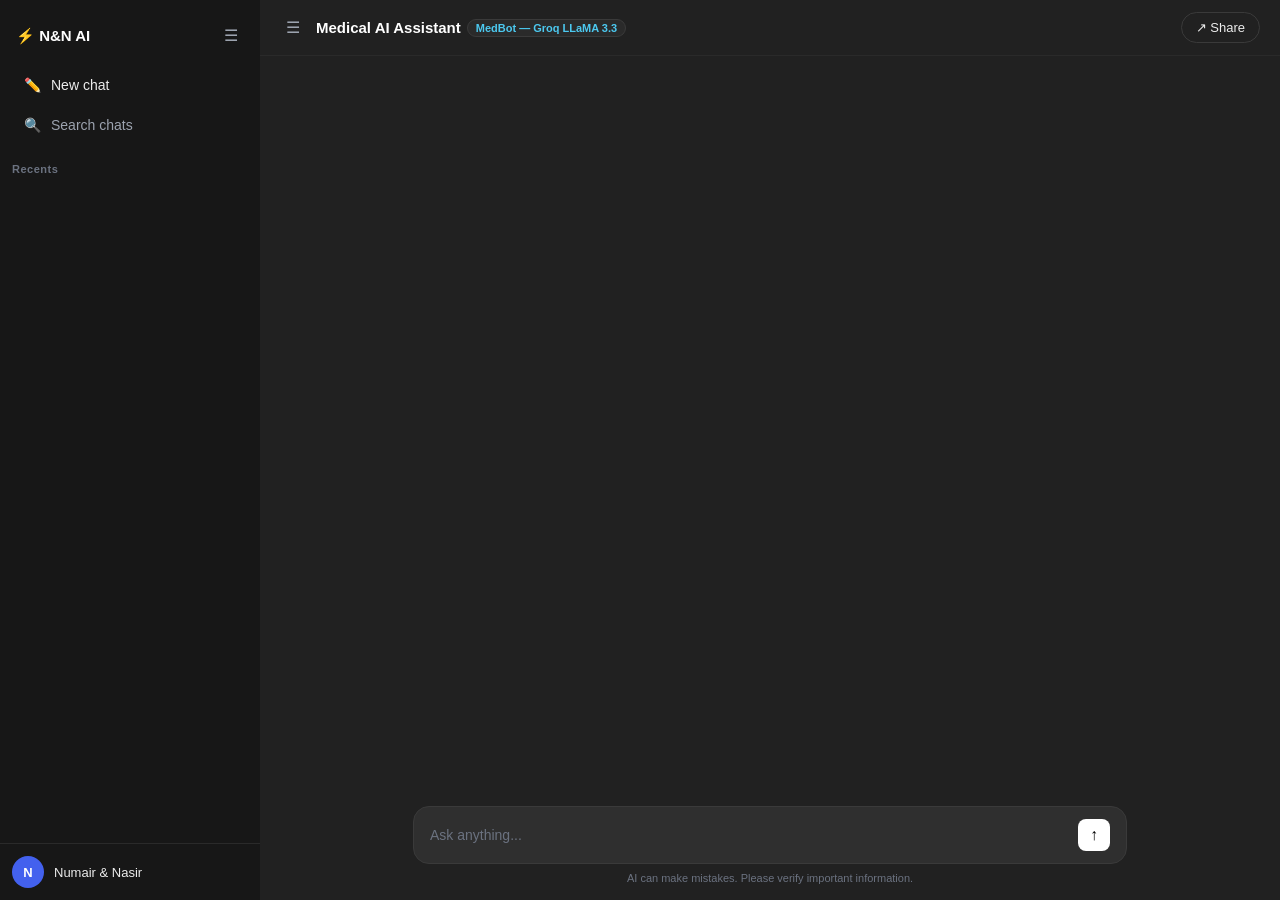
<file: code/index.html>
<!DOCTYPE html>
<html lang="en">
<head>
    <meta charset="UTF-8">
    <meta name="viewport" content="width=device-width, initial-scale=1.0">
    <title>Numair AND Nasir AI Assistant</title>
    <link rel="stylesheet" href="style.css">
</head>
<body>
    <div class="sidebar" id="sidebar">
        <div class="sidebar-top">
            <div class="sidebar-logo">
                <span class="logo-text">⚡ N&N AI</span>
                <button class="icon-btn" id="toggleBtn" title="Close sidebar">☰</button>
            </div>
            <button class="new-chat-btn" id="newChatBtn">
                <span>✏️</span> New chat
            </button>
            <button class="search-btn" id="searchBtn">
                <span>🔍</span> Search chats
            </button>
            <input type="text" class="search-input" id="searchInput" placeholder="Search your chats..."/>
        </div>
        <div class="section-label">Recents</div>
        <div class="chat-list" id="chatList"></div>
        <div class="sidebar-bottom">
            <div class="user-avatar">N</div>
            <span class="user-name">Numair & Nasir</span>
        </div>
    </div>

    <div class="main">
        <div class="top-bar">
            <div class="top-bar-left">
                <button class="icon-btn" id="openSidebarBtn" title="Open sidebar">☰</button>
                <div class="model-name">
                   Medical AI Assistant
<span class="model-badge">MedBot — Groq LLaMA 3.3</span>
                </div>
            </div>
            <button class="share-btn">↗ Share</button>
        </div>

        <div class="chat-messages" id="chatMessages"></div>

        <div class="input-area">
            <div class="input-box">
                <input type="text" id="userInput" placeholder="Ask anything..." autocomplete="off"/>
                <button class="send-btn" id="sendBtn">↑</button>
            </div>
            <p class="disclaimer">AI can make mistakes. Please verify important information.</p>
        </div>
    </div>

    <script src="script.js"></script>
</body>
</html>
</file>
<file: code/style.css>
* { margin: 0; padding: 0; box-sizing: border-box; }

body {
    background: #212121;
    font-family: Arial, sans-serif;
    display: flex;
    height: 100vh;
    overflow: hidden;
    color: #ececec;
}

.sidebar {
    width: 260px;
    background: #171717;
    display: flex;
    flex-direction: column;
    height: 100vh;
    flex-shrink: 0;
    transition: width 0.3s;
}

.sidebar.collapsed { width: 0; overflow: hidden; }

.sidebar-top {
    padding: 12px;
    display: flex;
    flex-direction: column;
    gap: 4px;
}

.sidebar-logo {
    display: flex;
    align-items: center;
    justify-content: space-between;
    padding: 8px 4px;
    margin-bottom: 4px;
}

.logo-text {
    font-size: 15px;
    font-weight: 700;
    color: #fff;
}

.icon-btn {
    background: none;
    border: none;
    color: #9ca3af;
    cursor: pointer;
    padding: 6px;
    border-radius: 8px;
    font-size: 16px;
    display: flex;
    align-items: center;
    justify-content: center;
    transition: background 0.2s;
}

.icon-btn:hover { background: #2a2a2a; color: #fff; }

.new-chat-btn {
    display: flex;
    align-items: center;
    gap: 10px;
    padding: 10px 12px;
    border-radius: 10px;
    background: none;
    border: none;
    color: #ececec;
    cursor: pointer;
    font-size: 14px;
    transition: background 0.2s;
    width: 100%;
    text-align: left;
}

.new-chat-btn:hover { background: #2a2a2a; }

.search-btn {
    display: flex;
    align-items: center;
    gap: 10px;
    padding: 10px 12px;
    border-radius: 10px;
    background: none;
    border: none;
    color: #9ca3af;
    cursor: pointer;
    font-size: 14px;
    transition: background 0.2s;
    width: 100%;
    text-align: left;
}

.search-btn:hover { background: #2a2a2a; color: #fff; }

.search-input {
    display: none;
    padding: 8px 12px;
    border-radius: 10px;
    background: #2a2a2a;
    border: 1px solid #3a3a3a;
    color: #fff;
    font-size: 13px;
    width: 100%;
    outline: none;
    margin-top: 4px;
}

.search-input.visible { display: block; }

.section-label {
    padding: 8px 12px 4px;
    font-size: 11px;
    color: #6b7280;
    font-weight: 600;
    letter-spacing: 0.5px;
}

.chat-list {
    flex: 1;
    overflow-y: auto;
    padding: 4px 8px;
    display: flex;
    flex-direction: column;
    gap: 2px;
}

.chat-item {
    padding: 9px 12px;
    border-radius: 10px;
    color: #ececec;
    font-size: 13px;
    cursor: pointer;
    display: flex;
    justify-content: space-between;
    align-items: center;
    transition: background 0.2s;
}

.chat-item:hover { background: #2a2a2a; }
.chat-item.active { background: #2a2a2a; }

.chat-title {
    overflow: hidden;
    text-overflow: ellipsis;
    white-space: nowrap;
    flex: 1;
}

.delete-btn {
    background: none;
    border: none;
    color: #6b7280;
    cursor: pointer;
    font-size: 13px;
    padding: 2px 4px;
    display: none;
    border-radius: 4px;
}

.chat-item:hover .delete-btn { display: block; }
.delete-btn:hover { color: #ef4444; background: #3a2a2a; }

.sidebar-bottom {
    padding: 12px;
    border-top: 1px solid #2a2a2a;
    display: flex;
    align-items: center;
    gap: 10px;
}

.user-avatar {
    width: 32px;
    height: 32px;
    border-radius: 50%;
    background: #4361ee;
    display: flex;
    align-items: center;
    justify-content: center;
    color: #fff;
    font-size: 13px;
    font-weight: 700;
    flex-shrink: 0;
}

.user-name { font-size: 13px; color: #ececec; }

.main {
    flex: 1;
    display: flex;
    flex-direction: column;
    background: #212121;
    overflow: hidden;
}

.top-bar {
    padding: 12px 20px;
    display: flex;
    align-items: center;
    justify-content: space-between;
    border-bottom: 1px solid #2a2a2a;
    flex-shrink: 0;
}

.top-bar-left {
    display: flex;
    align-items: center;
    gap: 10px;
}

.model-name {
    font-size: 15px;
    font-weight: 600;
    color: #fff;
    display: flex;
    align-items: center;
    gap: 6px;
}

.model-badge {
    font-size: 11px;
    background: #2a2a2a;
    color: #4cc9f0;
    padding: 2px 8px;
    border-radius: 20px;
    border: 1px solid #3a3a3a;
}

.share-btn {
    display: flex;
    align-items: center;
    gap: 6px;
    padding: 7px 14px;
    border-radius: 20px;
    background: none;
    border: 1px solid #3a3a3a;
    color: #ececec;
    cursor: pointer;
    font-size: 13px;
    transition: background 0.2s;
}

.share-btn:hover { background: #2a2a2a; }

.chat-messages {
    flex: 1;
    padding: 20px 15%;
    overflow-y: auto;
    display: flex;
    flex-direction: column;
    gap: 20px;
}

.message { display: flex; flex-direction: column; gap: 6px; }

.user-message { align-items: flex-end; }
.bot-message { align-items: flex-start; }

.message-bubble {
    max-width: 80%;
    padding: 12px 16px;
    border-radius: 18px;
    font-size: 14px;
    line-height: 1.6;
}

.user-message .message-bubble {
    background: #2f2f2f;
    color: #ececec;
    border-radius: 18px;
}

.bot-message .message-bubble {
    background: none;
    color: #ececec;
    padding: 4px 0;
    border-radius: 0;
    max-width: 90%;
}

.message-actions {
    display: flex;
    align-items: center;
    gap: 4px;
    padding: 4px 0;
}

.action-btn {
    background: none;
    border: none;
    color: #6b7280;
    cursor: pointer;
    padding: 5px 7px;
    border-radius: 6px;
    font-size: 14px;
    transition: background 0.2s, color 0.2s;
}

.action-btn:hover { background: #2a2a2a; color: #fff; }

.typing-dots { display: flex; gap: 4px; padding: 8px 0; }

.typing-dots span {
    width: 8px;
    height: 8px;
    background: #6b7280;
    border-radius: 50%;
    animation: bounce 1s infinite;
}

.typing-dots span:nth-child(2) { animation-delay: 0.2s; }
.typing-dots span:nth-child(3) { animation-delay: 0.4s; }

@keyframes bounce {
    0%, 100% { transform: translateY(0); }
    50% { transform: translateY(-5px); }
}

.input-area {
    padding: 16px 15%;
    background: #212121;
    flex-shrink: 0;
}

.input-box {
    background: #2f2f2f;
    border-radius: 16px;
    padding: 12px 16px;
    display: flex;
    align-items: center;
    gap: 10px;
    border: 1px solid #3a3a3a;
}

.input-box input {
    flex: 1;
    background: none;
    border: none;
    color: #ececec;
    font-size: 14px;
    outline: none;
}

.input-box input::placeholder { color: #6b7280; }

.send-btn {
    background: #fff;
    border: none;
    border-radius: 8px;
    width: 32px;
    height: 32px;
    display: flex;
    align-items: center;
    justify-content: center;
    cursor: pointer;
    color: #000;
    font-size: 16px;
    flex-shrink: 0;
    transition: background 0.2s;
}

.send-btn:hover { background: #e5e5e5; }
.send-btn:disabled { background: #3a3a3a; color: #6b7280; cursor: not-allowed; }

.disclaimer {
    text-align: center;
    font-size: 11px;
    color: #6b7280;
    padding: 8px 0 0;
}

.chat-list::-webkit-scrollbar { width: 4px; }
.chat-list::-webkit-scrollbar-track { background: transparent; }
.chat-list::-webkit-scrollbar-thumb { background: #3a3a3a; border-radius: 2px; }

.chat-messages::-webkit-scrollbar { width: 4px; }
.chat-messages::-webkit-scrollbar-track { background: transparent; }
.chat-messages::-webkit-scrollbar-thumb { background: #3a3a3a; border-radius: 2px; }
.chat-messages::-webkit-scrollbar {
    width: 4px;
}

.chat-messages::-webkit-scrollbar-track {
    background: transparent;
}

.chat-messages::-webkit-scrollbar-thumb {
    background: #2a2a3a;
    border-radius: 10px;
    transition: background 0.3s;
}

.chat-messages::-webkit-scrollbar-thumb:hover {
    background: #4361ee;
}

.chat-list::-webkit-scrollbar {
    width: 4px;
}

.chat-list::-webkit-scrollbar-track {
    background: transparent;
}

.chat-list::-webkit-scrollbar-thumb {
    background: #2a2a3a;
    border-radius: 10px;
}

.chat-list::-webkit-scrollbar-thumb:hover {
    background: #4361ee;
}
</file>
